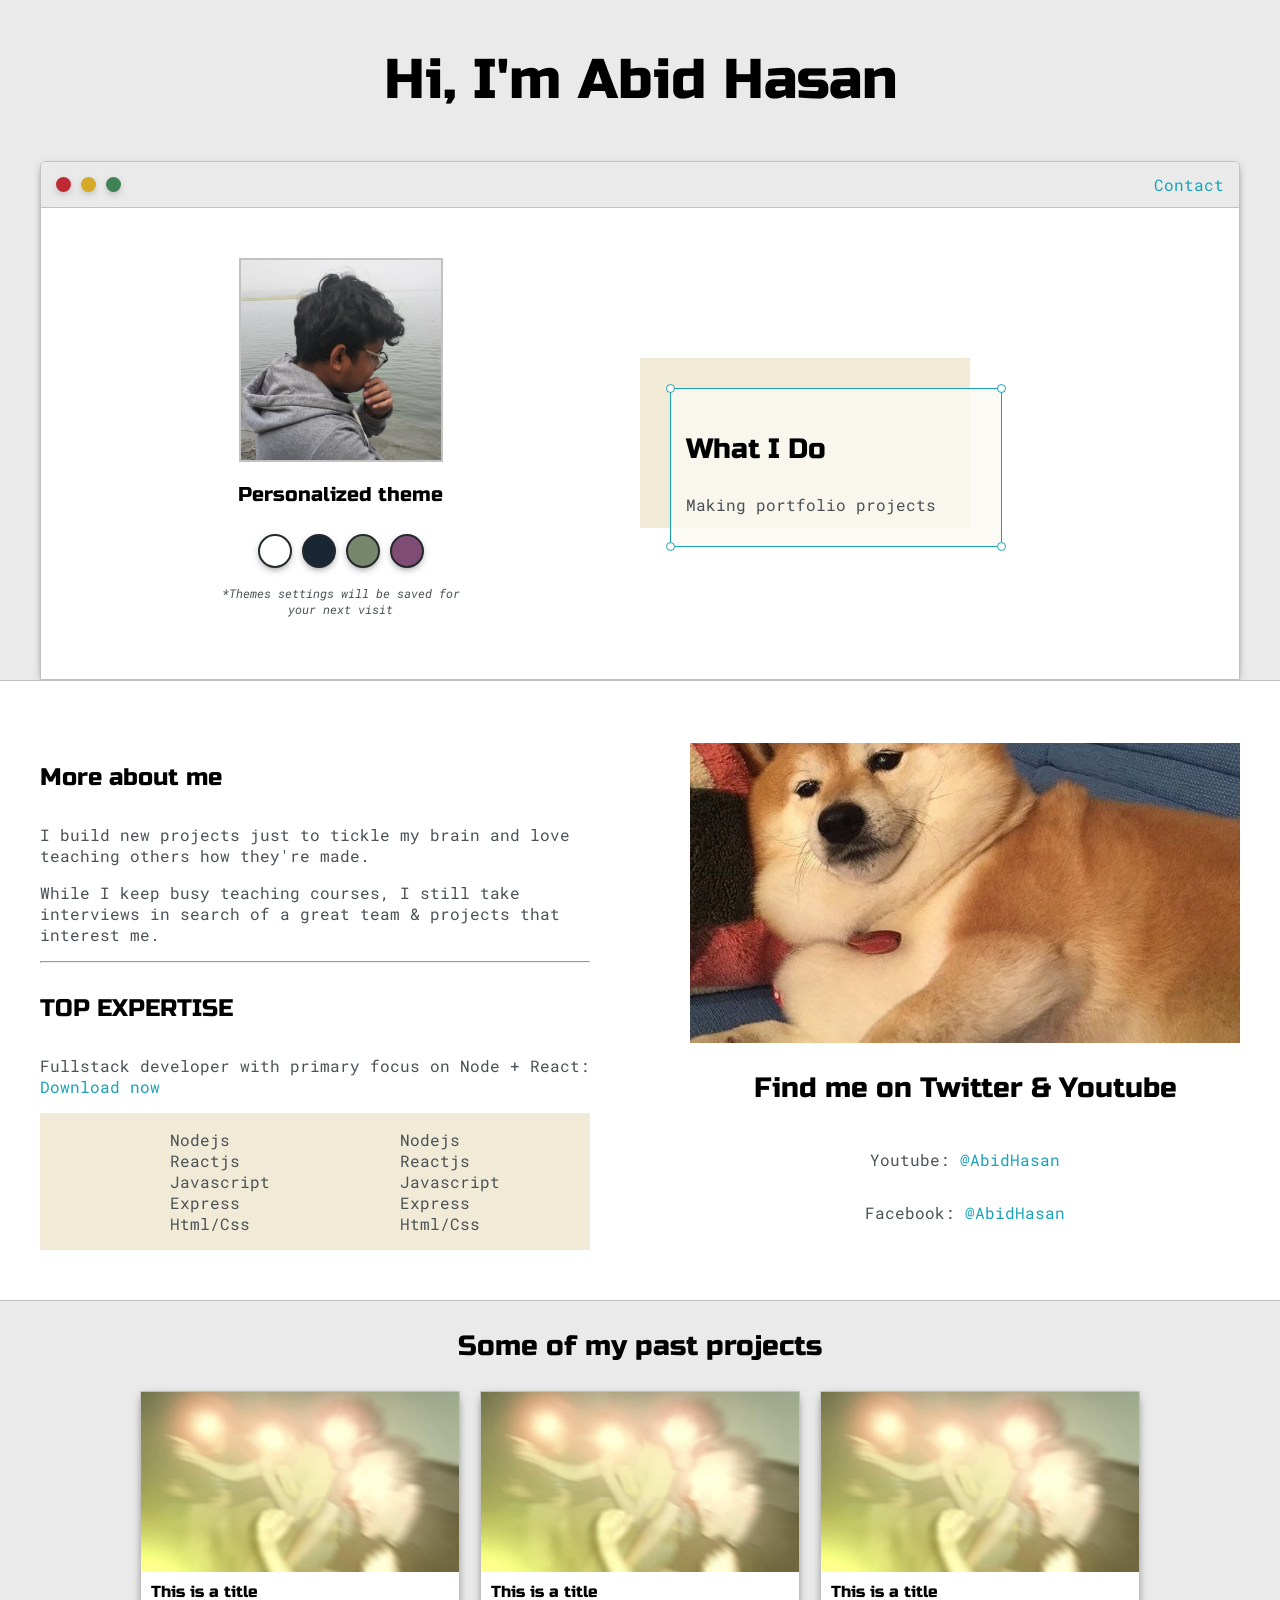
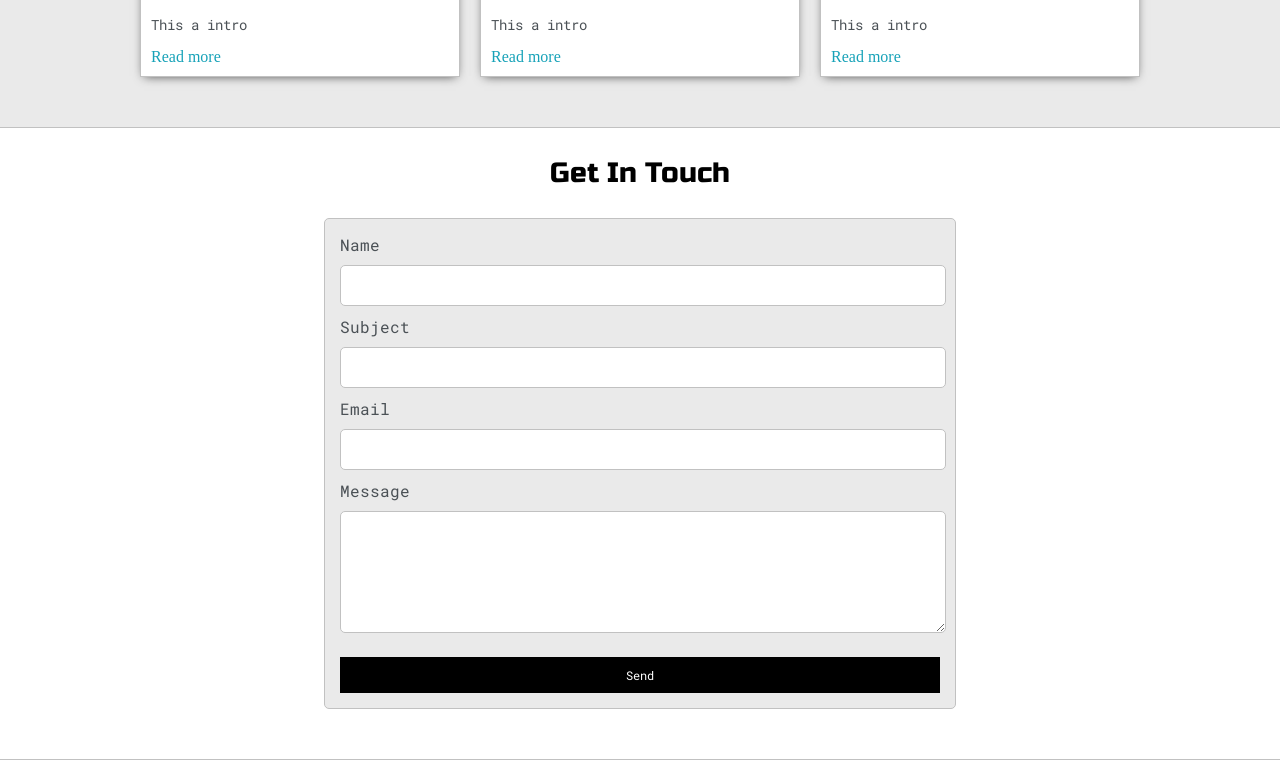
<file: index.html>
<!DOCTYPE html>
<html lang="en">
  <head>
    <meta charset="UTF-8" />
    <meta name="viewport" content="width=device-width, initial-scale=1.0" />
    <link
      href="https://fonts.googleapis.com/css2?family=Russo+One&display=swap"
      rel="stylesheet"
    />
    <link
      href="https://fonts.googleapis.com/css2?family=Roboto+Mono:wght@500&display=swap"
      rel="stylesheet"
    />
    <link rel="stylesheet" type="text/css" href="default.css" />
    <link id="theme-style" rel="stylesheet" href="" />

    <title>Abid Hasan</title>
  </head>

  <body>
    <section class="s1">
      <div class="main-container">
        <div class="greeting-wrapper">
          <h1>Hi, I'm Abid Hasan</h1>
        </div>
        <div class="intro-wrapper">
          <div class="nav-wrapper">
            <div class="dots-wrapper">
              <div id="dot-1" class="browser-dot"></div>
              <div id="dot-2" class="browser-dot"></div>
              <div id="dot-3" class="browser-dot"></div>
            </div>
            <ul id="navigation">
              <li><a href="#">Contact</a></li>
            </ul>
          </div>
          <div class="left-column">
            <img class="profile_pic" src="images/Abid.jpg" alt="" />
            <h5 style="text-align: center; line-height: 0">
              Personalized theme
            </h5>
            <div id="theme-options-wrapper">
              <div data-mode="light" id="light-mode" class="theme-dot"></div>
              <div data-mode="blue" id="blue-mode" class="theme-dot"></div>
              <div data-mode="green" id="green-mode" class="theme-dot"></div>
              <div data-mode="purple" id="purple-mode" class="theme-dot"></div>
            </div>
            <p id="settings-note">
              *Themes settings will be saved for <br />
              your next visit
            </p>
          </div>
          <div class="right-column">
            <div class="preview-shadow">
              <div id="preview">
                <div id="corner-tl" class="corner"></div>
                <div id="corner-tr" class="corner"></div>
                <h3>What I Do</h3>
                <p>Making portfolio projects</p>
                <div id="corner-br" class="corner"></div>
                <div id="corner-bl" class="corner"></div>
              </div>
            </div>
          </div>
        </div>
      </div>
    </section>
    <section class="s2">
      <div class="main-container">
        <div class="about-wrapper">
          <div class="about-me">
            <h4>More about me</h4>
            <p>
              I build new projects just to tickle my brain and love teaching
              others how they're made.
            </p>
            <p>
              While I keep busy teaching courses, I still take interviews in
              search of a great team & projects that interest me.
            </p>
            <hr />
            <h4>TOP EXPERTISE</h4>
            <p>
              Fullstack developer with primary focus on Node + React:
              <a target="_blank" href="resume.jpg">Download now</a>
            </p>
            <div id="skills">
              <ul>
                <li>Nodejs</li>
                <li>Reactjs</li>
                <li>Javascript</li>
                <li>Express</li>
                <li>Html/Css</li>
              </ul>
              <ul>
                <li>Nodejs</li>
                <li>Reactjs</li>
                <li>Javascript</li>
                <li>Express</li>
                <li>Html/Css</li>
              </ul>
            </div>
          </div>

          <div class="social-links">
            <img id="social_img" src="demo.jpg" alt="" />
            <h3>Find me on Twitter & Youtube</h3>
            <p>Youtube: <a href="#">@AbidHasan</a></p>
            <p>Facebook: <a href="#">@AbidHasan</a></p>
          </div>
        </div>
      </div>
    </section>
    <section class="s1">
      <div class="main-container">
        <h3 style="text-align: center">Some of my past projects</h3>
        <div class="post-wrapper">
          <div class="post">
            <img class="thumbnail" src="images/post_img1.jpg" alt="" />
            <div class="post-preview">
              <h6 class="post-title">This is a title</h6>
              <p class="post-intro">This a intro</p>
              <a href="post.html">Read more</a>
            </div>
          </div>
          <div class="post">
            <img class="thumbnail" src="images/post_img1.jpg" alt="" />
            <div class="post-preview">
              <h6 class="post-title">This is a title</h6>
              <p class="post-intro">This a intro</p>
              <a href="#">Read more</a>
            </div>
          </div>
          <div class="post">
            <img class="thumbnail" src="images/post_img1.jpg" alt="" />
            <div class="post-preview">
              <h6 class="post-title">This is a title</h6>
              <p class="post-intro">This a intro</p>
              <a href="#">Read more</a>
            </div>
          </div>
        </div>
      </div>
    </section>
    <section class="s2">
      <div class="main-container">
        <h3 style="text-align: center">Get In Touch</h3>
        <form id="contact-form">
          <label>Name</label>
          <input class="input-field" type="text" name="name" />
          <label>Subject</label>
          <input class="input-field" type="text" name="subject" />
          <label>Email</label>
          <input class="input-field" type="text" name="email" />
          <label>Message</label>
          <textarea class="input-field" name="message"></textarea>
          <input id="submit-btn" type="submit" value="Send" />
        </form>
      </div>
    </section>
    <script type="text/javascript" src="script.js"></script>
  </body>
</html>
</file>
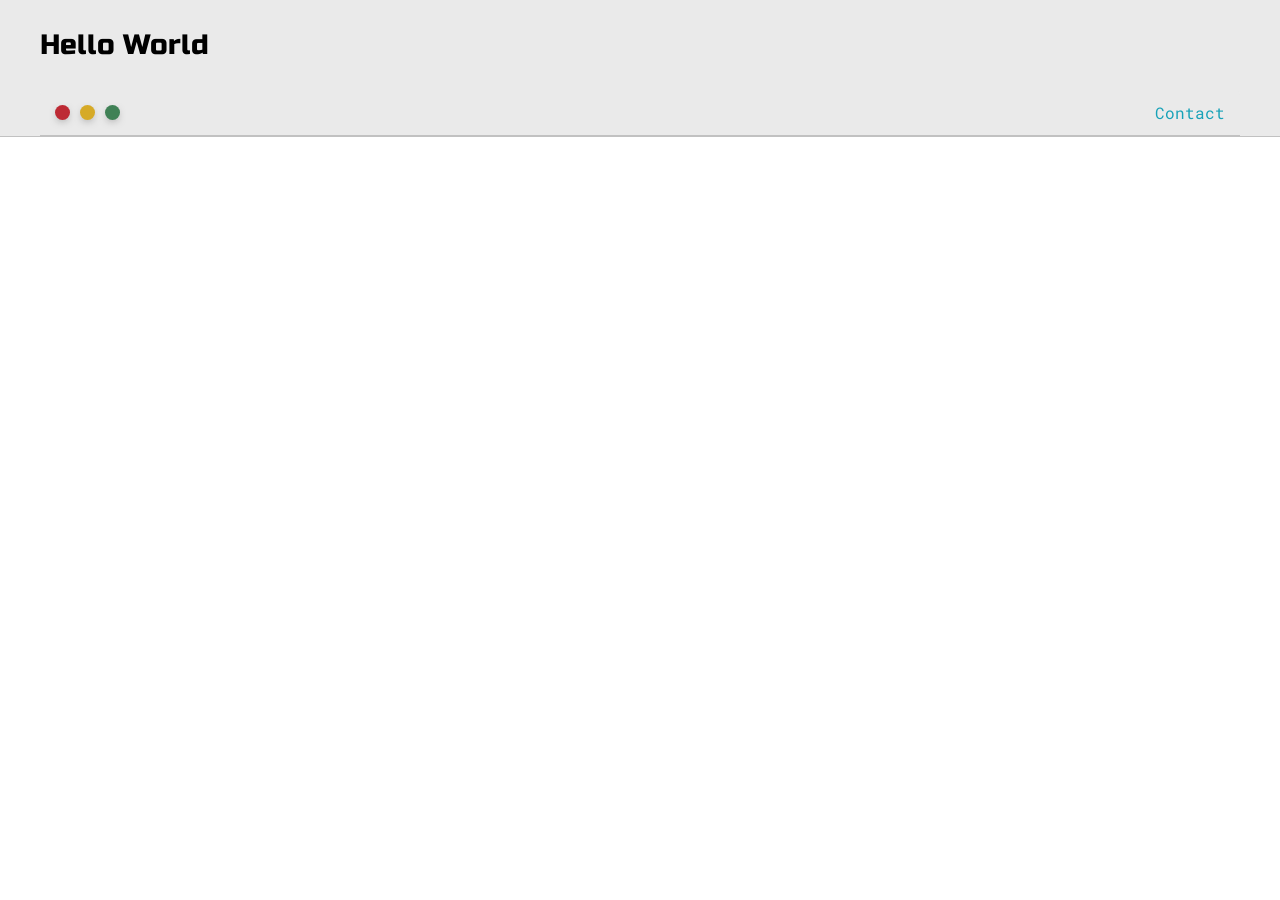
<file: post.html>
<!DOCTYPE html>
<html lang="en">
  <head>
    <meta charset="UTF-8" />
    <meta name="viewport" content="width=device-width, initial-scale=1.0" />
    <link
      href="https://fonts.googleapis.com/css2?family=Russo+One&display=swap"
      rel="stylesheet"
    />
    <link
      href="https://fonts.googleapis.com/css2?family=Roboto+Mono:wght@500&display=swap"
      rel="stylesheet"
    />
    <link rel="stylesheet" type="text/css" href="default.css" />

    <title>Abid Hasan</title>
  </head>

  <body>
    <section class="s1">
      <div class="main-container">
        <h3>Hello World</h3>
        <div class="nav-wrapper">
          <div class="dots-wrapper">
            <div id="dot-1" class="browser-dot"></div>
            <div id="dot-2" class="browser-dot"></div>
            <div id="dot-3" class="browser-dot"></div>
          </div>
          <ul id="navigation">
            <li><a href="#">Contact</a></li>
          </ul>
        </div>
      </div>
    </section>
  </body>
</html>
</file>
<file: default.css>
html,
body {
  padding: 0;
  margin: 0;
  scroll-behavior: smooth;
}

body * {
  -webkit-transition: 0.3s;
  transition: 0.3s;
}

h1,
h2,
h3,
h4,
h5,
h6,
strong {
  color: black;
  font-family: 'Russo One', sans-serif;
  font-weight: 500;
}

p,
li,
ul,
span,
input,
textarea,
label {
  color: #4b5156;
  font-family: 'Roboto Mono', monospace;
}

a {
  text-decoration: none;
  color: #17a2b8;
}

ul {
  list-style: none;
}

h1 {
  font-size: 56px;
}

h2 {
  font-size: 36px;
}

h3 {
  font-size: 28px;
}

h4 {
  font-size: 24px;
}

h5 {
  font-size: 20px;
}

h6 {
  font-size: 16px;
}

.s1 {
  background-color: #eaeaea;
  border-bottom: 1px solid #c1c1c1;
  overflow: auto;
}

.s2 {
  background-color: #fff;
  border-bottom: 1px solid #c1c1c1;
  overflow: auto;
}

.main-container {
  width: 1200px;
  margin: 0 auto;
}

.greeting-wrapper {
  display: -ms-grid;
  display: grid;
  text-align: center;
  -ms-flex-line-pack: center;
      align-content: center;
  min-height: 10em;
}

.intro-wrapper {
  background-color: #fff;
  border: 1px solid #c1c1c1;
  -webkit-box-shadow: 0px 3px 10px -4px rgba(0, 0, 0, 0.75);
  box-shadow: 0px 3px 10px -4px rgba(0, 0, 0, 0.75);
  display: -ms-grid;
  display: grid;
  -ms-grid-columns: 1fr 1fr;
      grid-template-columns: 1fr 1fr;
      grid-template-areas: "nav-wrapper nav-wrapper" "left-column right-column";
  border-radius: 5px 5px 0 0;
}

.nav-wrapper {
  border-radius: 5px 5px 0 0;
  -ms-grid-row: 1;
  -ms-grid-column: 1;
  -ms-grid-column-span: 2;
  grid-area: nav-wrapper;
  border-bottom: 1px solid #c1c1c1;
  display: -webkit-box;
  display: -ms-flexbox;
  display: flex;
  -webkit-box-pack: justify;
      -ms-flex-pack: justify;
          justify-content: space-between;
  -webkit-box-align: center;
      -ms-flex-align: center;
          align-items: center;
  background-color: #eaeaea;
}

.profile_pic {
  display: block;
  margin: 0 auto;
  height: 200px;
  width: 200px;
  -o-object-fit: cover;
     object-fit: cover;
  border: 2px solid #c1c1c1;
}

#navigation {
  margin: 0;
  padding: 10px;
}

#navigation li {
  display: inline-block;
  margin-left: 5px;
  margin-right: 5px;
}

.dots-wrapper {
  display: -webkit-box;
  display: -ms-flexbox;
  display: flex;
  padding: 10px;
}

.browser-dot {
  background-color: black;
  height: 15px;
  width: 15px;
  border-radius: 50%;
  margin: 5px;
  -webkit-box-shadow: 0px 3px 10px -4px rgba(0, 0, 0, 0.75);
  box-shadow: 0px 3px 10px -4px rgba(0, 0, 0, 0.75);
}

.theme-dot {
  height: 30px;
  width: 30px;
  border-radius: 50%;
  background-color: white;
  margin: 5px;
  border: 2px solid #24292e;
  -webkit-box-shadow: 0px 3px 10px -4px rgba(0, 0, 0, 0.75);
  box-shadow: 0px 3px 10px -4px rgba(0, 0, 0, 0.75);
  cursor: pointer;
}

.theme-dot:hover {
  border-width: 5px;
}

#light-mode {
  background-color: #fff;
}

#blue-mode {
  background-color: #192734;
}

#green-mode {
  background-color: #78866b;
}

#purple-mode {
  background-color: #7E4C74;
}

#settings-note {
  font-size: 12px;
  font-style: italic;
  text-align: center;
}

#theme-options-wrapper {
  display: -webkit-box;
  display: -ms-flexbox;
  display: flex;
  -webkit-box-pack: center;
      -ms-flex-pack: center;
          justify-content: center;
}

#dot-1 {
  background-color: #bd2a34;
}

#dot-2 {
  background-color: #d6aa27;
}

#dot-3 {
  background-color: #408156;
}

.left-column {
  -ms-grid-row: 2;
  -ms-grid-column: 1;
  grid-area: left-column;
  padding-top: 50px;
  padding-bottom: 50px;
}

.right-column {
  -ms-grid-row: 2;
  -ms-grid-column: 2;
  grid-area: right-column;
  display: -ms-grid;
  display: grid;
  -ms-flex-line-pack: center;
      align-content: center;
  padding-top: 50px;
  padding-bottom: 50px;
}

.preview-shadow {
  width: 300px;
  height: 140px;
  background-color: #f0ead6;
  padding-left: 30px;
  padding-top: 30px;
}

#preview {
  width: 300px;
  border: 1.5px solid #17a2b8;
  background-color: rgba(251, 249, 243, 0.8);
  padding: 15px;
  position: relative;
}

.corner {
  width: 7px;
  height: 7px;
  border-radius: 50%;
  border: 1.5px solid #17a2b8;
  position: absolute;
  background-color: #fff;
}

#corner-tl {
  top: -5px;
  left: -5px;
}

#corner-tr {
  top: -5px;
  right: -5px;
}

#corner-bl {
  bottom: -5px;
  left: -5px;
}

#corner-br {
  bottom: -5px;
  right: -5px;
}

.about-wrapper {
  display: -ms-grid;
  display: grid;
  -ms-grid-columns: (minmax(320px, 1fr))[auto-fit];
      grid-template-columns: repeat(auto-fit, minmax(320px, 1fr));
  gap: 100px;
  padding-top: 50px;
  padding-bottom: 50px;
}

#skills {
  display: -webkit-box;
  display: -ms-flexbox;
  display: flex;
  -webkit-box-pack: space-evenly;
      -ms-flex-pack: space-evenly;
          justify-content: space-evenly;
  background-color: #f0ead6;
}

#social_img {
  width: 100%;
  height: 300px;
  -o-object-fit: cover;
     object-fit: cover;
}

.social-links {
  display: -ms-grid;
  display: grid;
  -ms-flex-line-pack: center;
      align-content: center;
  text-align: center;
}

.post-wrapper {
  display: -ms-grid;
  display: grid;
  -webkit-box-pack: center;
      -ms-flex-pack: center;
          justify-content: center;
  -ms-grid-columns: (320px)[auto-fit];
      grid-template-columns: repeat(auto-fit, 320px);
  gap: 20px;
  padding-bottom: 50px;
}

.post {
  border: 1px solid #c1c1c1;
  -webkit-box-shadow: 0px 3px 10px -4px rgba(0, 0, 0, 0.75);
  box-shadow: 0px 3px 10px -4px rgba(0, 0, 0, 0.75);
}

.thumbnail {
  display: block;
  width: 100%;
  height: 180px;
  -o-object-fit: cover;
     object-fit: cover;
}

.post-preview {
  background-color: #fff;
  padding-top: 10px;
  padding-left: 10px;
  padding-bottom: 10px;
}

.post-title {
  color: black;
  margin: 0;
}

.post-intro {
  color: #4b5156;
  font-size: 14px;
}

#contact-form {
  display: block;
  max-width: 600px;
  margin: 0 auto;
  padding: 15px;
  background-color: #eaeaea;
  border: 1px solid #c1c1c1;
  margin-bottom: 50px;
  border-radius: 5px;
}

.input-field {
  margin-top: 10px;
  margin-bottom: 10px;
  width: 100%;
  padding-top: 10px;
  padding-bottom: 10px;
  background-color: #fff;
  border: 1px solid #c1c1c1;
  border-radius: 5px;
  font-size: 14px;
}

#contact-form textarea {
  font-size: 14px;
  min-height: 100px;
}

#submit-btn {
  width: 100%;
  color: #fff;
  background-color: black;
  margin-top: 10px;
  padding-top: 10px;
  padding-bottom: 10px;
  border: none;
  font-size: 12px;
}

@media screen and (max-width: 1200px) {
  .main-container {
    width: 95%;
  }
}

@media screen and (max-width: 800px) {
  .intro-wrapper {
    -ms-grid-columns: 1fr;
        grid-template-columns: 1fr;
        grid-template-areas: "nav-wrapper" "left-column" "right-column";
  }
  .right-column {
    -webkit-box-pack: center;
        -ms-flex-pack: center;
            justify-content: center;
  }
}
/*# sourceMappingURL=default.css.map */
</file>
